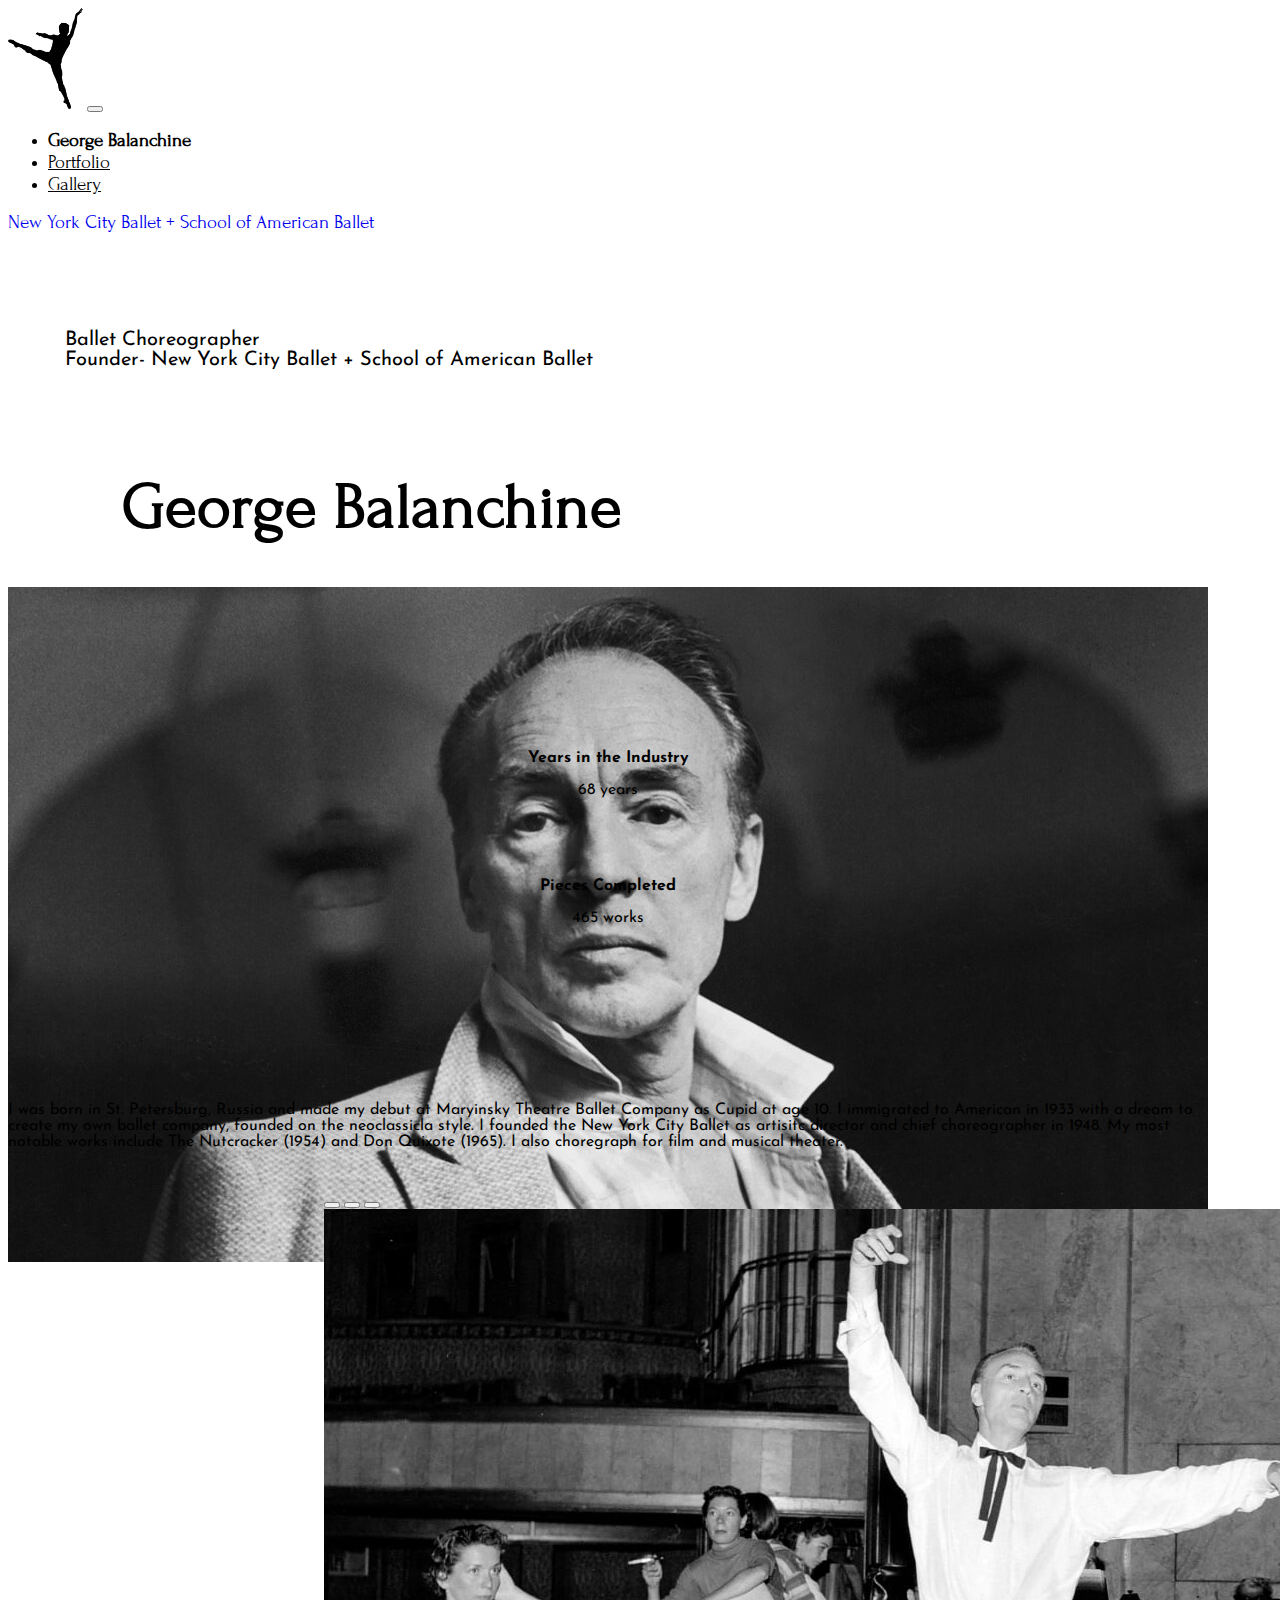
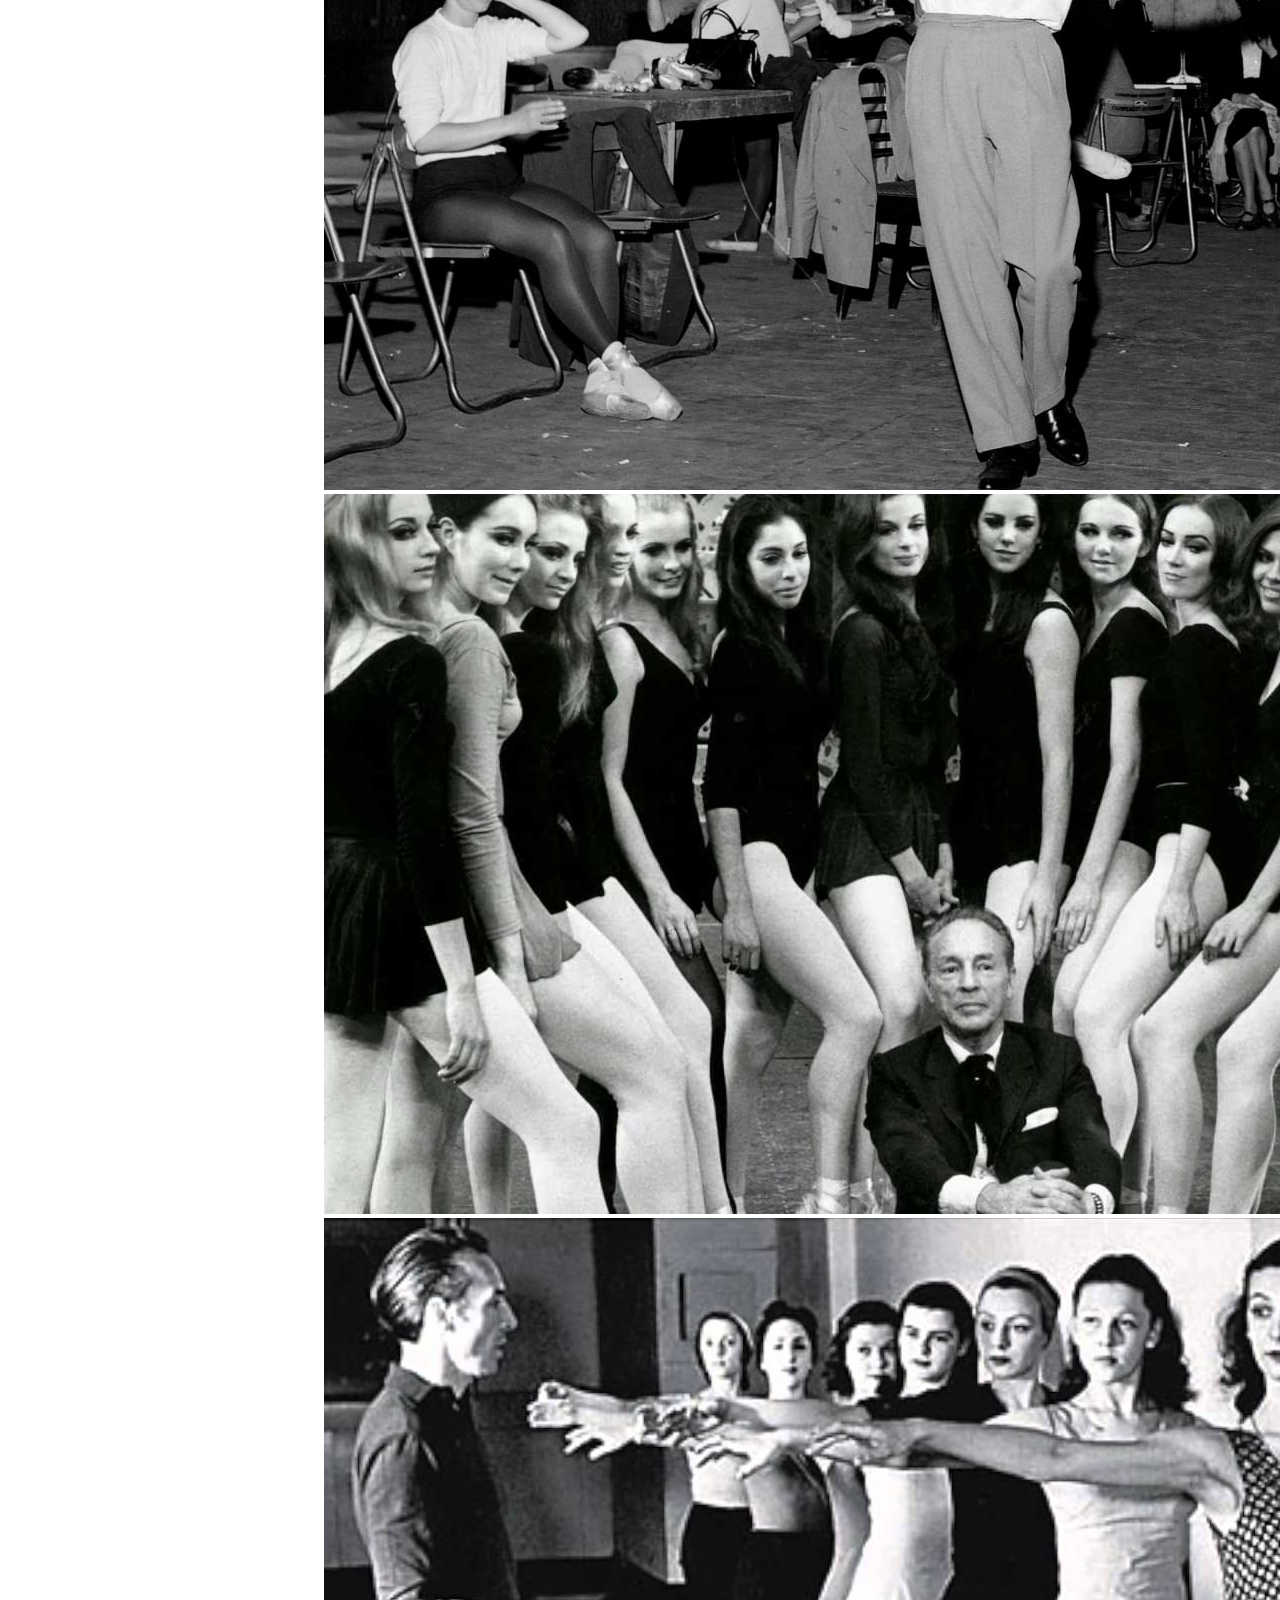
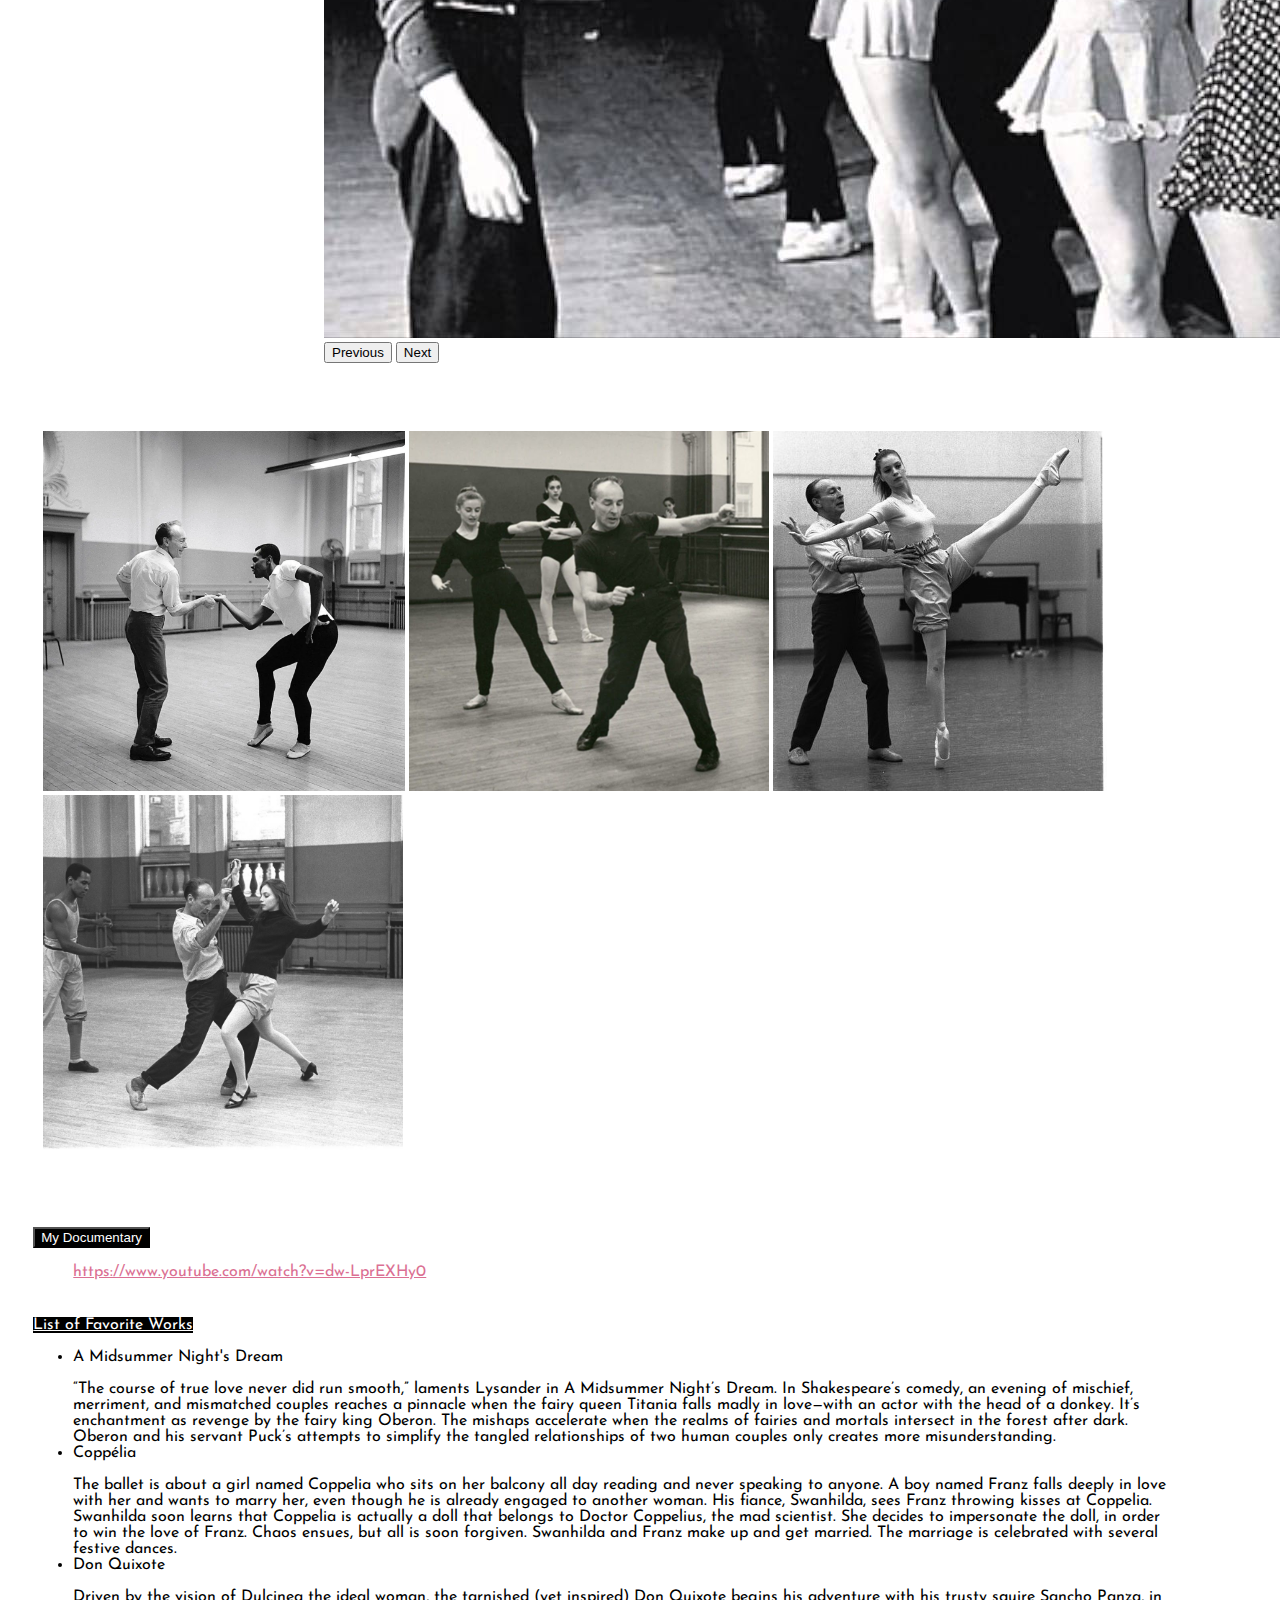
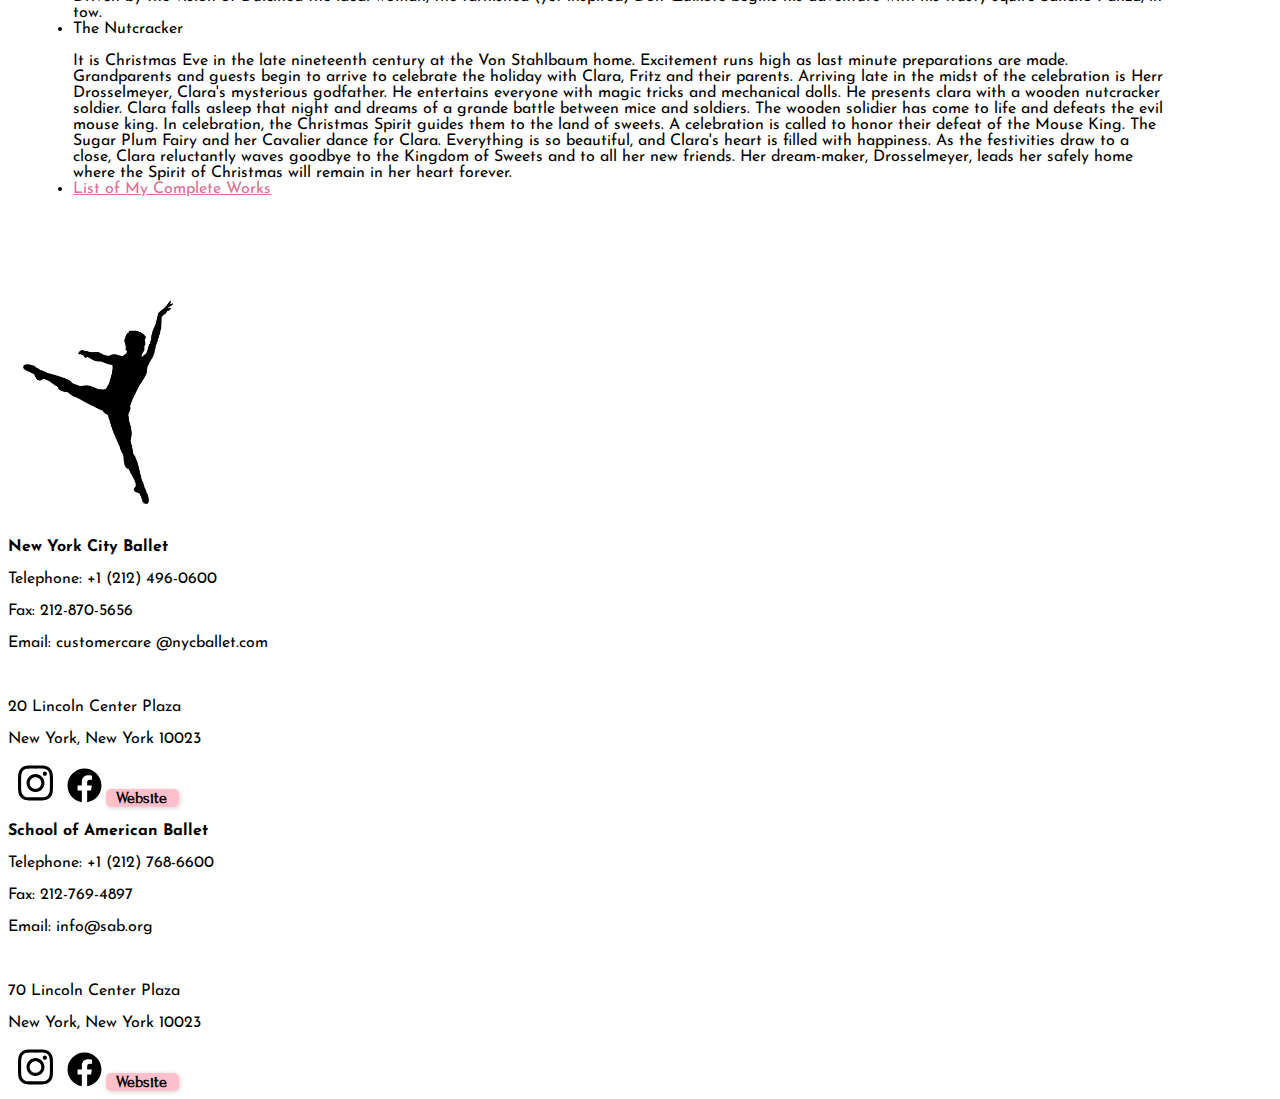
<file: designer/index.html>
<!doctype html>
<html lang="en">
  <head>
    <!-- Required meta tags -->
    <meta charset="utf-8">
    <meta name="viewport" content="width=device-width, initial-scale=1">
<link rel="icon" href="/favicon.ico" sizes="any">
    <!-- Bootstrap CSS -->
    <link href="https://cdn.jsdelivr.net/npm/bootstrap@5.2.2/dist/css/bootstrap.min.css" rel="stylesheet" integrity="sha384-Zenh87qX5JnK2Jl0vWa8Ck2rdkQ2Bzep5IDxbcnCeuOxjzrPF/et3URy9Bv1WTRi" crossorigin="anonymous">
 
<link rel="stylesheet" href="https://cdn.jsdelivr.net/npm/bootstrap-icons@1.8.1/font/bootstrap-icons.css"> 
<link href="css/styles.css" rel="stylesheet">
      
      <link rel="preconnect" href="https://fonts.googleapis.com">
<link rel="preconnect" href="https://fonts.googleapis.com"><link rel="preconnect" href="https://fonts.gstatic.com" crossorigin><link href="https://fonts.googleapis.com/css2?family=Amiri&family=Forum&family=Josefin+Sans:wght@300&family=Lobster+Two&display=swap" rel="stylesheet">

<title>George Balanchine</title>
<style>
    
    @import url('https://fonts.googleapis.com/css2?family=Amiri&family=Forum&family=Josefin+Sans:wght@300&family=Lobster+Two&display=swap'); 
  /*  
  background-image: url("images/background.png"); background-repeat: no-repeat;background-size: cover; background-attachment: fixed;
  background-position: center; */
    
  
    
      </style>
</head>
<body>
                
<nav class="navbar navbar-expand-lg bg-light">
  <div class="container-fluid">
     <a class="navbar-brand" href="#"><img class="logo" src="images/logo.png"></a>
    <button class="navbar-toggler" type="button" data-bs-toggle="collapse" data-bs-target="#navbarText" aria-controls="navbarText" aria-expanded="false" aria-label="Toggle navigation">
      <span class="navbar-toggler-icon"></span>
    </button>
    <div class="collapse navbar-collapse" id="navbarText">
      <ul class="navbar-nav me-auto mb-2 mb-lg-0">
        <li class="nav-item">
          <a class="nav-link active" aria-current="page" href="#" ><b>George Balanchine</b></a>
        </li>
        <li class="nav-item">
          <a class="nav-link" href="index.html">Portfolio</a>
        </li>
        <li class="nav-item">
          <a class="nav-link" href="gallery.html">Gallery</a>
        </li>
      </ul>
      <span class="navbar-text">
      <a class="visited" href="#legacy">New York City Ballet + School of American Ballet</a>
      </span>
    </div>
  </div>
</nav>
    
     <div class="break2"></div>   
  <main>
   <!--
    <img src="images/background.png" class="background .img-fluid"> -->
        

       <div class="p-3 mb-2 bg-dark text-white float-left intro">
           <div class="row">
           <div class="col">
               <p class="job">Ballet Choreographer <br/> Founder- New York City Ballet + School of American Ballet</p>
           <h1 class="name">George Balanchine </h1></div>
           
           <div class="col">
      <img class="face img-fluid float-right" src="images/face.jpg">
          </div>
               </div>
           </div>
      <div class="break2"></div>
        <div class="break2"></div>
      
<div class="container stats float-left">
<p>&#8291;</p> 
    <div class="container">
     <div class="row ">
    <div class="col-sm-2">
       <p> &#8291;</p>
        <p>&#8291;</p> 
        <p><b>Years in the Industry</b></p>
        <p> 68 years</p>
    </div>
        
    <div class="col-sm-2">
     <p>&#8291;</p> 
        <p>&#8291;</p> 
         <p><b>Pieces Completed</b></p>
        <p> 465 works</p>
        </div>
         
          <div class="col-sm-1">
     <p>&#8291;</p> 
        <p>&#8291;</p> 
         <p>&#8291;</p>
        <p> &#8291;</p>
        </div>
         
          <div class="col-sm-6">
     <p>&#8291;</p> 
        <p> I was born in St. Petersburg, Russia and made my debut at Maryinsky Theatre Ballet Company as Cupid at age 10. I immigrated to American in 1933 with a dream to create my own ballet company, founded on the neoclassicla style. I founded the New York City Ballet as artisitc director and chief choreographer in 1948. My most notable works include The Nutcracker (1954) and Don Quixote (1965). I also choregraph for film and musical theater. </p>
        </div>
         
        
        </div>
    </div> 
      </div>
      <div>
      <div class="container2">
   <div class="indexcar float-center">  
<div id="carouselExampleCaptions" class="carousel slide" data-bs-ride="false">
  <div class="carousel-indicators">
    <button type="button" data-bs-target="#carouselExampleCaptions" data-bs-slide-to="0" class="active" aria-current="true" aria-label="Slide 1"></button>
    <button type="button" data-bs-target="#carouselExampleCaptions" data-bs-slide-to="1" aria-label="Slide 2"></button>
    <button type="button" data-bs-target="#carouselExampleCaptions" data-bs-slide-to="2" aria-label="Slide 3"></button>
  </div>
  <div class="carousel-inner">
    <div class="carousel-item active">
      <img src="images/slide1.jfif" class="d-block w-100" >
     
    </div>
    <div class="carousel-item">
      <img src="images/slide2.jpg" class="d-block w-100" >
      
    </div>
    <div class="carousel-item">
      <img src="images/slide3.jpg" class="d-block w-100" >
      
    </div>
  </div>
  <button class="carousel-control-prev" type="button" data-bs-target="#carouselExampleCaptions" data-bs-slide="prev">
    <span class="carousel-control-prev-icon" aria-hidden="true"></span>
    <span class="visually-hidden">Previous</span>
  </button>
  <button class="carousel-control-next" type="button" data-bs-target="#carouselExampleCaptions" data-bs-slide="next">
    <span class="carousel-control-next-icon" aria-hidden="true"></span>
    <span class="visually-hidden">Next</span>
  </button>
</div>
       </div> 
          </div>
          </div>
      
      <div class="break2"></div>
      <p >&#8291;</p>
      
      <div class="four">
      <img class="square img-fluid" src="images/square1.webp">
       <img class="square img-fluid" src="images/square2.jpg">
       <img class="square img-fluid" src="images/square3.jpg">
       <img class="square img-fluid" src="images/square4.jpg">
          </div>
      
       <div class="break2"></div>
      <p >&#8291;</p>
      
        <div class="videos">
      <div class="dropdown">
  <button class="btn btn-secondary dropdown-toggle" type="button" data-bs-toggle="dropdown" aria-expanded="false">
    My Documentary
  </button>
  <ul class="dropdown-menu">
  <a class="youtube" href="https://www.youtube.com/watch?v=dw-LprEXHy0">https://www.youtube.com/watch?v=dw-LprEXHy0</a>
  </ul>
</div>
      </div>
      
      <div class="works">
      <p>
  <a class="btn btn-primary" data-bs-toggle="collapse" href="#collapseExample" role="button" aria-expanded="false" aria-controls="collapseExample">
    List of Favorite Works
  </a>
</p>
<div class="collapse" id="collapseExample">
  <div class="card card-body">
       <ul class="list-group">
  <li class="list-group-item">A Midsummer Night's Dream <br/> <br/>“The course of true love never did run smooth,” laments Lysander in A Midsummer Night’s Dream. In Shakespeare’s comedy, an evening of mischief, merriment, and mismatched couples reaches a pinnacle when the fairy queen Titania falls madly in love—with an actor with the head of a donkey. It’s enchantment as revenge by the fairy king Oberon. The mishaps accelerate when the realms of fairies and mortals intersect in the forest after dark. Oberon and his servant Puck’s attempts to simplify the tangled relationships of two human couples only creates more misunderstanding.</li>
  <li class="list-group-item">Coppélia <br/><br/> The ballet is about a girl named Coppelia who sits on her balcony all day reading and never speaking to anyone. A boy named Franz falls deeply in love with her and wants to marry her, even though he is already engaged to another woman. His fiance, Swanhilda, sees Franz throwing kisses at Coppelia. Swanhilda soon learns that Coppelia is actually a doll that belongs to Doctor Coppelius, the mad scientist. She decides to impersonate the doll, in order to win the love of Franz. Chaos ensues, but all is soon forgiven. Swanhilda and Franz make up and get married. The marriage is celebrated with several festive dances.</li>
  <li class="list-group-item">Don Quixote <br/><br/> Driven by the vision of Dulcinea the ideal woman, the tarnished (yet inspired) Don Quixote begins his adventure with his trusty squire Sancho Panza, in tow.</li>
  <li class="list-group-item">The Nutcracker <br/><br/> It is Christmas Eve in the late nineteenth century at the Von Stahlbaum home. Excitement runs high as last minute preparations are made. Grandparents and guests begin to arrive to celebrate the holiday with Clara, Fritz and their parents. Arriving late in the midst of the celebration is Herr Drosselmeyer, Clara's mysterious godfather. He entertains everyone with magic tricks and mechanical dolls. He presents clara with a wooden nutcracker soldier. Clara falls asleep that night and dreams of a grande battle between mice and soldiers. The wooden solidier has come to life and defeats the evil mouse king. In celebration, the Christmas Spirit guides them to the land of sweets. A celebration is called to honor their defeat of the Mouse King. The Sugar Plum Fairy and her Cavalier dance for Clara. Everything is so beautiful, and Clara's heart is filled with happiness. As the festivities draw to a close, Clara reluctantly waves goodbye to the Kingdom of Sweets and to all her new friends. Her dream-maker, Drosselmeyer, leads her safely home where the Spirit of Christmas will remain in her heart forever.</li>
<li class="list-group-item"><a class="youtube" href="https://www.balanchine.com/BalletsAlph">List of My Complete Works</a></li>
</ul>
  </div>
</div>
          </div>
      
    </main>  
<footer class="text-muted py-5">
<div class="container float-start">
<p>&#8291;</p> 
    <p class="float-start mb-1">
  <img class="logo2" src="images/logo.png">
</p>

    <div class="container">
     <div class="row ">
    <div class="col-sm-3">
       <p id="legacy"><b> New York City Ballet</b></p>
        <p>Telephone: +1 (212) 496-0600</p>
        <p> Fax: 212-870-5656</p>
        <p>Email: customercare @nycballet.com</p>
        <p></p>
    </div>
        
    <div class="col-sm-3">
     <p>&#8291;</p> 
        <p>20 Lincoln Center Plaza</p>
        <p>New York, New York 10023</p>    
        <img class="socials" src="images/instagram.svg" href="https://www.instagram.com/nycballet/?hl=en"> <img class="socials" src="images/facebook.svg" href="https://www.facebook.com/nycballet/">
          <a class="footerlinks" href="https://www.nycballet.com/"><b>Website</b></a>
        </div>
         
         <div class="col-sm-3">
       <p><b> School of American Ballet</b></p>
        <p>Telephone: +1 (212) 768-6600</p>
        <p> Fax: 212-769-4897</p>
        <p>Email: info@sab.org</p>
        <p></p>
    </div>
        <div class="col-sm-3">
     <p>&#8291;</p> 
        <p>70 Lincoln Center Plaza</p>
        <p>New York, New York 10023</p>    
        <img class="socials" src="images/instagram.svg" href="https://www.instagram.com/sab_nyc/?hl=en"> <img class="socials" src="images/facebook.svg" href="https://www.facebook.com/SABNYC/">
          <a class="footerlinks" href="https://sab.org/"><b>Website</b></a>
        </div>
    </div>
</div>
    </div>
    
</footer>

<!-- Option 1: Bootstrap Bundle with Popper -->
<script src="https://cdn.jsdelivr.net/npm/bootstrap@5.2.2/dist/js/bootstrap.bundle.min.js" integrity="sha384-OERcA2EqjJCMA+/3y+gxIOqMEjwtxJY7qPCqsdltbNJuaOe923+mo//f6V8Qbsw3" crossorigin="anonymous"></script>



<script src='js/scripts.js'></script>    
  </body>
</html>
</file>
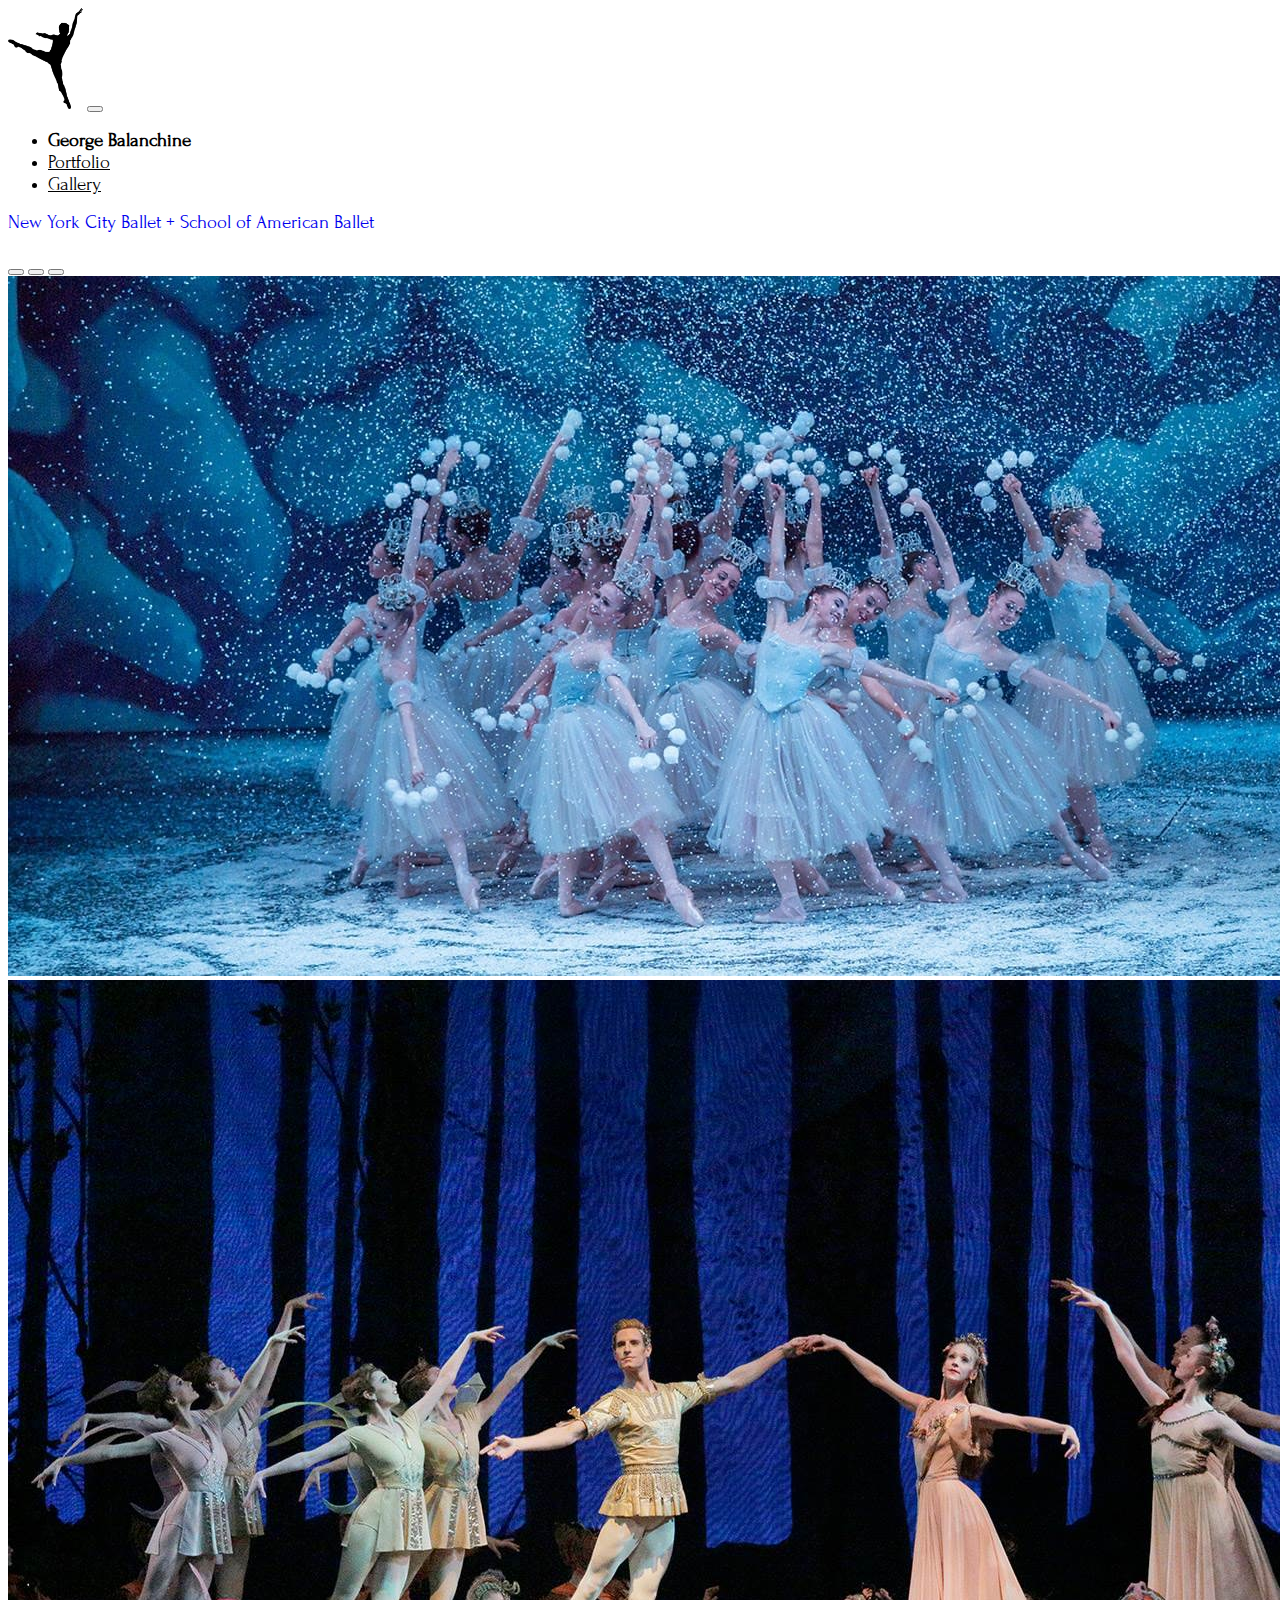
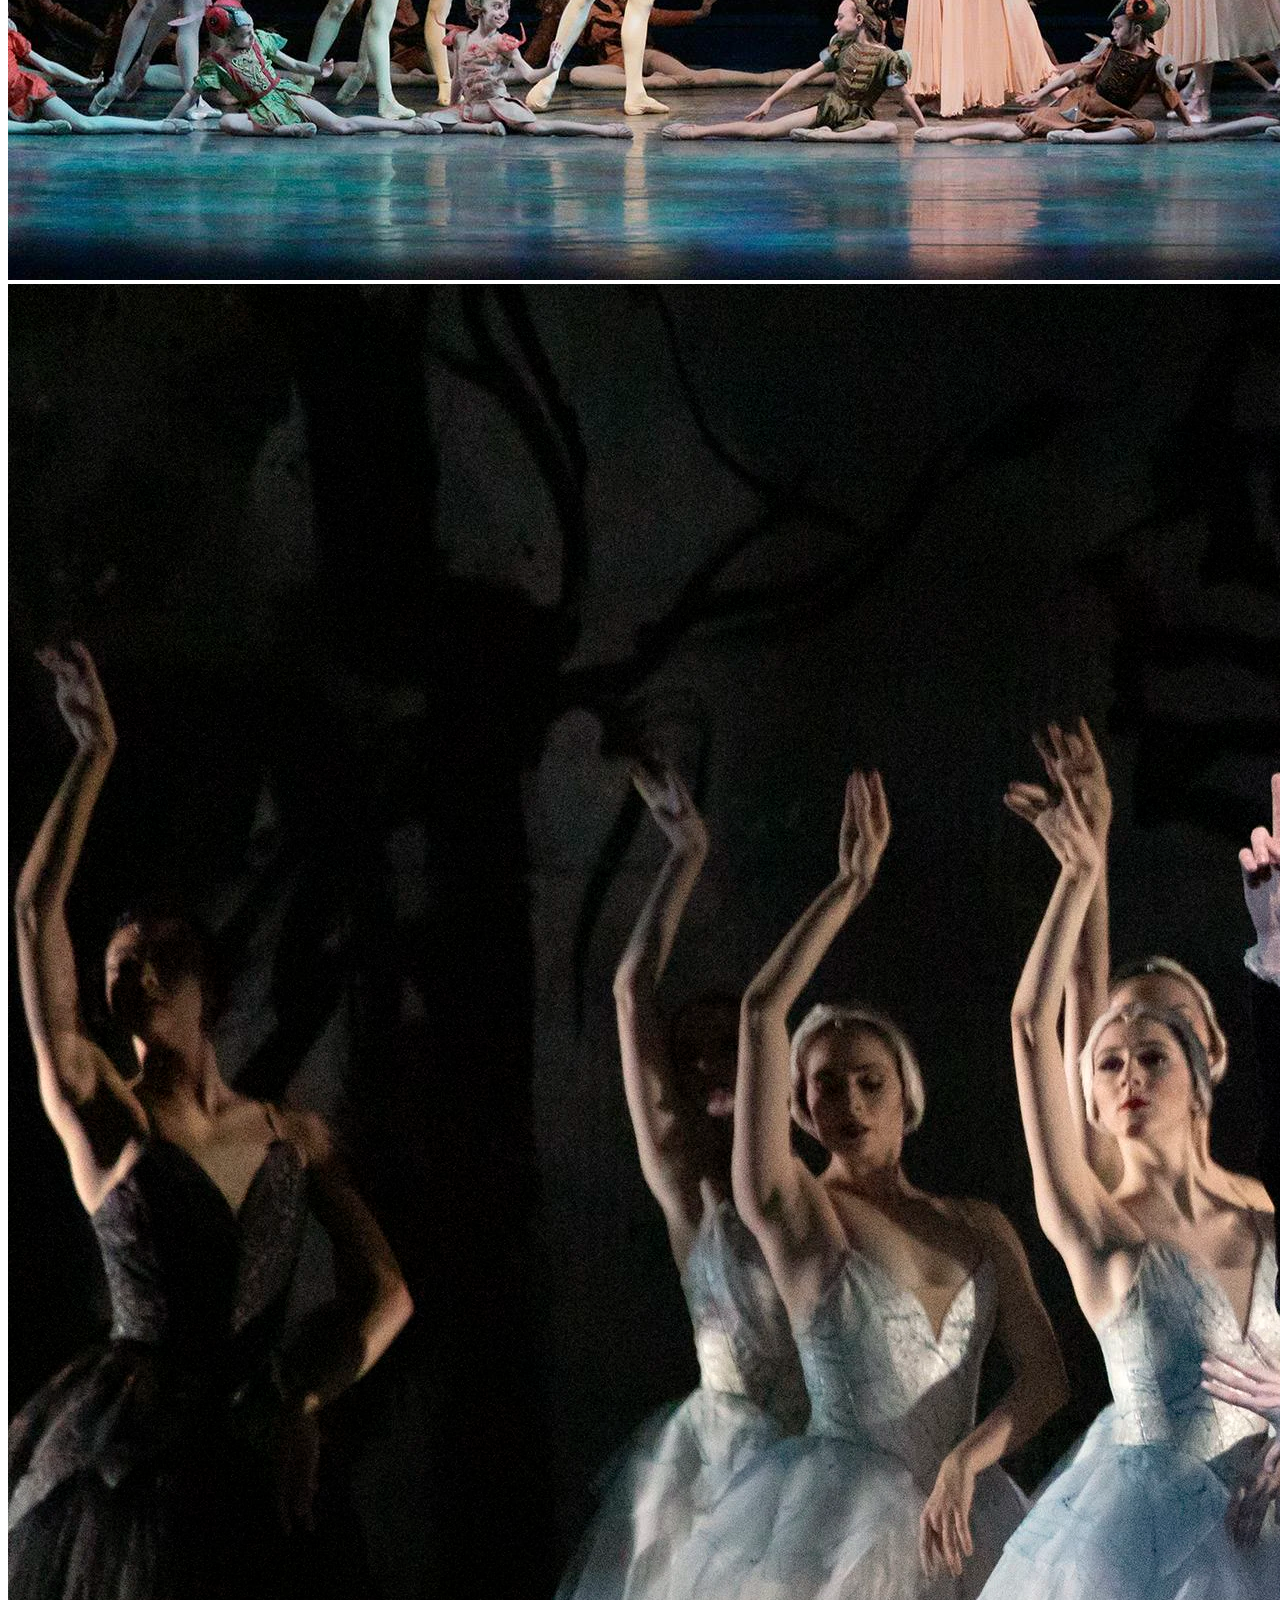
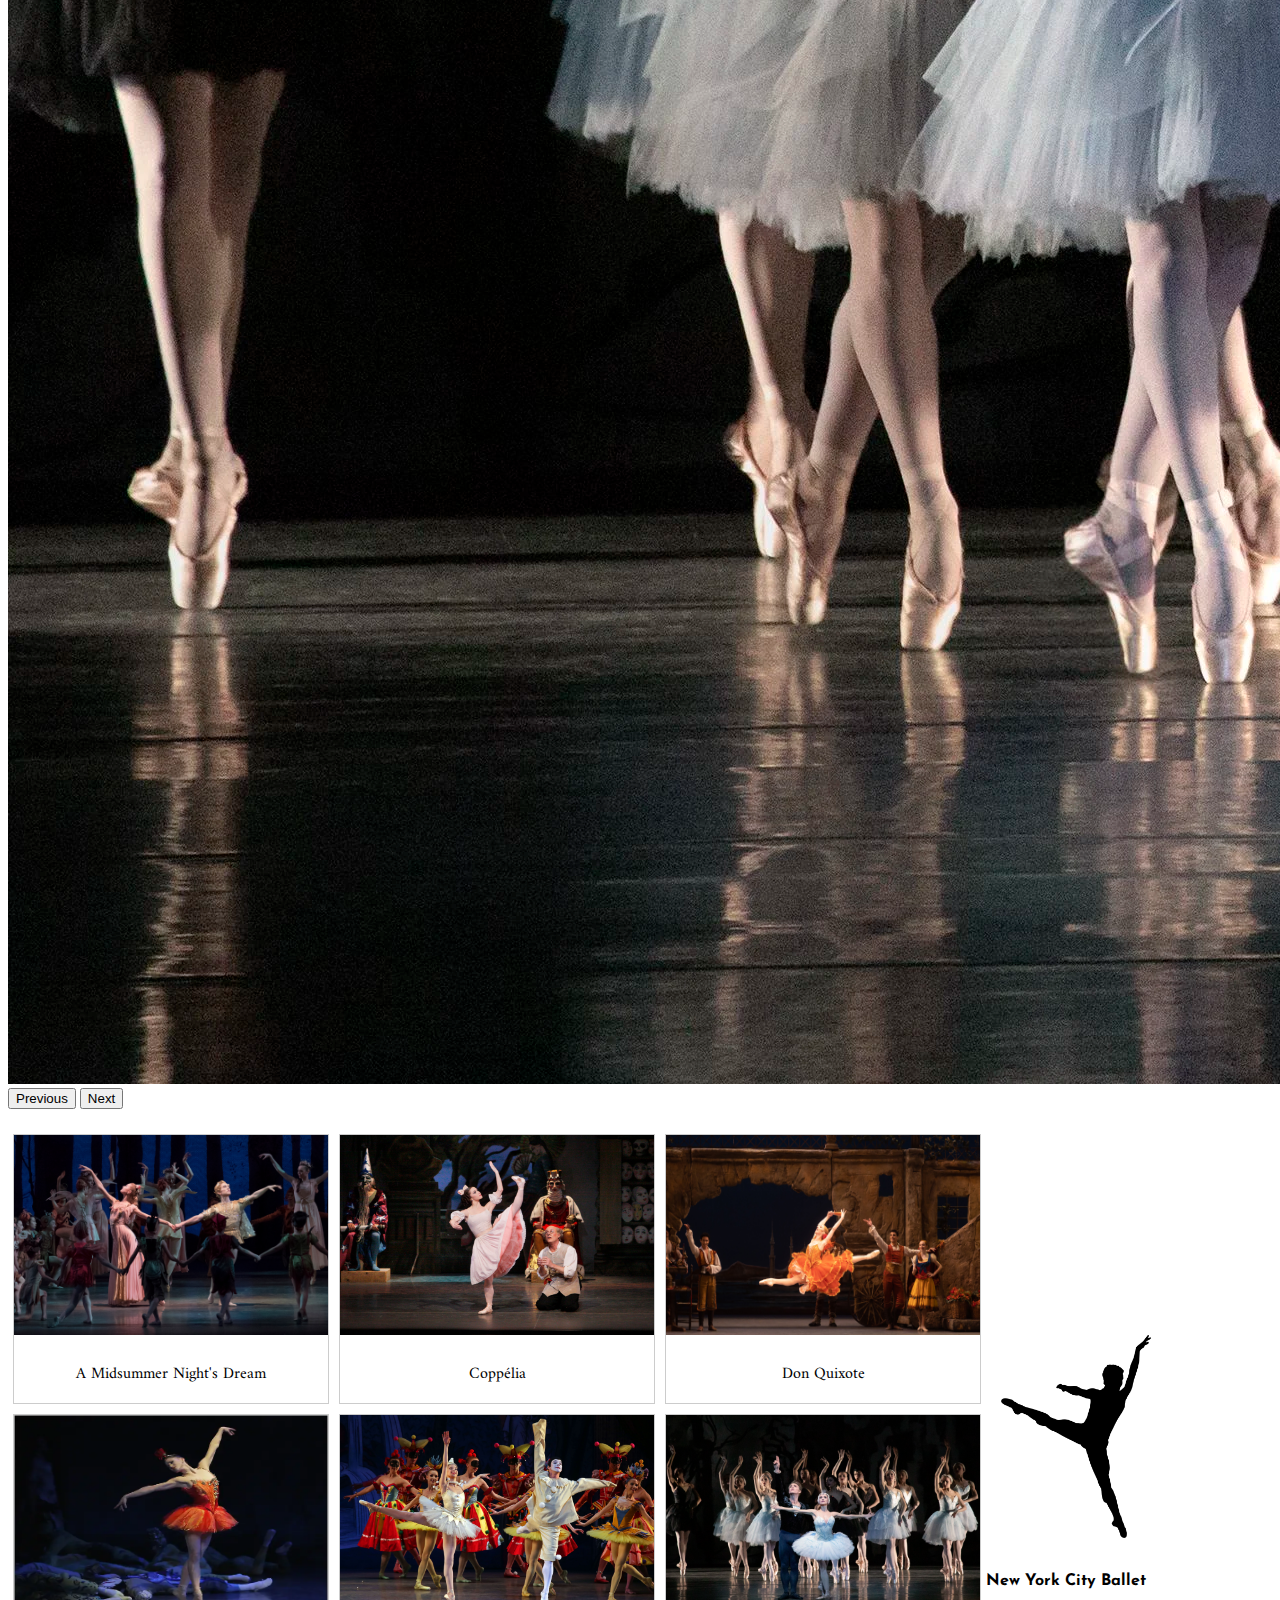
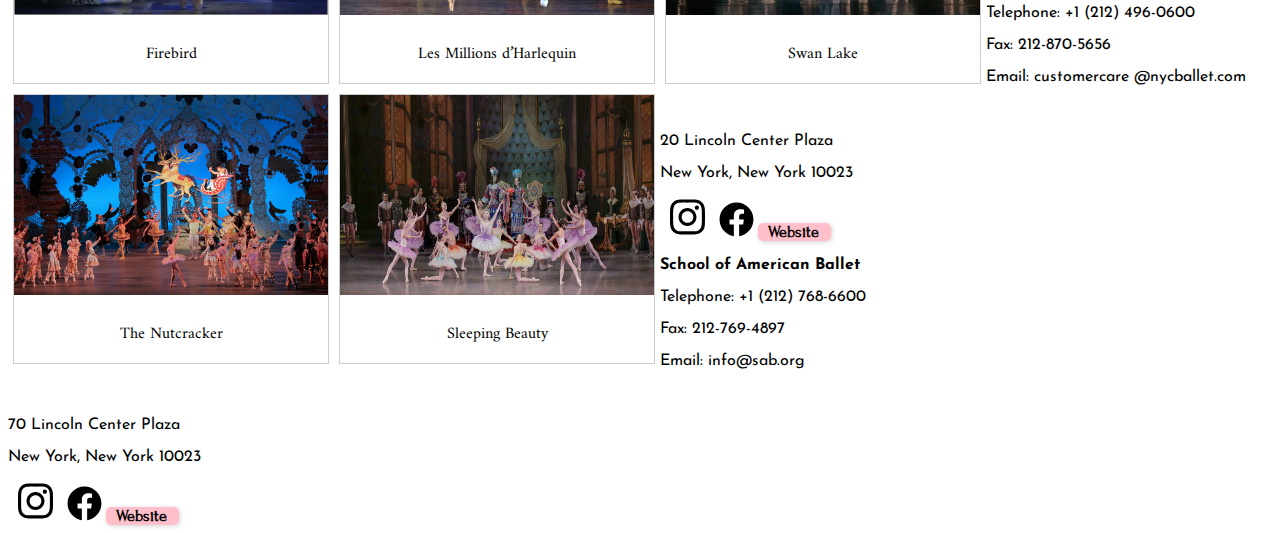
<file: designer/gallery.html>
<!doctype html>
<html lang="en">
  <head>
    <!-- Required meta tags -->
    <meta charset="utf-8">
    <meta name="viewport" content="width=device-width, initial-scale=1">
<link rel="icon" href="/favicon.ico" sizes="any">
    <!-- Bootstrap CSS -->
    <link href="https://cdn.jsdelivr.net/npm/bootstrap@5.2.2/dist/css/bootstrap.min.css" rel="stylesheet" integrity="sha384-Zenh87qX5JnK2Jl0vWa8Ck2rdkQ2Bzep5IDxbcnCeuOxjzrPF/et3URy9Bv1WTRi" crossorigin="anonymous">
 
<link rel="stylesheet" href="https://cdn.jsdelivr.net/npm/bootstrap-icons@1.8.1/font/bootstrap-icons.css"> 
<link href="css/styles.css" rel="stylesheet">
      
      <link rel="preconnect" href="https://fonts.googleapis.com">
<link rel="preconnect" href="https://fonts.googleapis.com"><link rel="preconnect" href="https://fonts.gstatic.com" crossorigin><link href="https://fonts.googleapis.com/css2?family=Amiri&family=Forum&family=Josefin+Sans:wght@300&family=Lobster+Two&display=swap" rel="stylesheet">

<title>George Balanchine</title>
<style>
    
    @import url('https://fonts.googleapis.com/css2?family=Amiri&family=Forum&family=Josefin+Sans:wght@300&family=Lobster+Two&display=swap'); 
      
     /* body {
  background-image: url("images/background.png"); background-repeat: no-repeat;background-size: cover; background-attachment: fixed;
  background-position: center;
} */
      </style>
</head>
<body>
                
<nav class="navbar navbar-expand-lg bg-light">
  <div class="container-fluid">
     <a class="navbar-brand" href="#"><img class="logo" src="images/logo.png"></a>
    <button class="navbar-toggler" type="button" data-bs-toggle="collapse" data-bs-target="#navbarText" aria-controls="navbarText" aria-expanded="false" aria-label="Toggle navigation">
      <span class="navbar-toggler-icon"></span>
    </button>
    <div class="collapse navbar-collapse" id="navbarText">
      <ul class="navbar-nav me-auto mb-2 mb-lg-0">
        <li class="nav-item">
          <a class="nav-link active" aria-current="page" href="#" ><b>George Balanchine</b></a>
        </li>
        <li class="nav-item">
          <a class="nav-link" href="index.html">Portfolio</a>
        </li>
        <li class="nav-item">
          <a class="nav-link" href="gallery.html">Gallery</a>
        </li>
      </ul>
      <span class="navbar-text">
      <a class="visited" href="#legacy">New York City Ballet + School of American Ballet</a>
      </span>
    </div>
  </div>
</nav>
    
 <main class="container">
    
     <div id="carouselExampleCaptions" class="carousel slide" data-bs-ride="false">
  <div class="carousel-indicators">
    <button type="button" data-bs-target="#carouselExampleCaptions" data-bs-slide-to="0" class="active" aria-current="true" aria-label="Slide 1"></button>
    <button type="button" data-bs-target="#carouselExampleCaptions" data-bs-slide-to="1" aria-label="Slide 2"></button>
    <button type="button" data-bs-target="#carouselExampleCaptions" data-bs-slide-to="2" aria-label="Slide 3"></button>
  </div>
  <div class="carousel-inner">
    <div class="carousel-item active">
      <img src="images/nutcracker2.jfif" class="d-block w-100" >
     
    </div>
    <div class="carousel-item">
      <img src="images/mid2.webp" class="d-block w-100" >
      
    </div>
    <div class="carousel-item">
      <img src="images/swan2.jpg" class="d-block w-100" >
      
    </div>
  </div>
  <button class="carousel-control-prev" type="button" data-bs-target="#carouselExampleCaptions" data-bs-slide="prev">
    <span class="carousel-control-prev-icon" aria-hidden="true"></span>
    <span class="visually-hidden">Previous</span>
  </button>
  <button class="carousel-control-next" type="button" data-bs-target="#carouselExampleCaptions" data-bs-slide="next">
    <span class="carousel-control-next-icon" aria-hidden="true"></span>
    <span class="visually-hidden">Next</span>
  </button>
</div>
          
    <div class="break2"></div>     
          
          <div class="gallery">
  <a target="_blank" href="https://www.nycballet.com/discover/ballet-repertory/a-midsummer-nights-dream/" >
    <img src="images/midsummer.jpg" alt="A Midsummer Night's Dream" class="img-fluid" width="600" height="400">
  </a>
  <div class="desc">A Midsummer Night's Dream</div>
</div>

<div class="gallery">
  <a target="_blank" href="https://www.nycballet.com/discover/ballet-repertory/coppelia/" >
    <img src="images/coppelia.webp" alt="Coppélia" class="img-fluid" width="600" height="400">
  </a>
  <div class="desc">Coppélia</div>
</div>

<div class="gallery">
  <a target="_blank" href="https://www.nycballet.com/discover/ballet-repertory/don-quixote/" >
    <img src="images/quixote.jpg" alt="Don Quixote" class="img-fluid" width="600" height="400">
  </a>
  <div class="desc">Don Quixote</div>
</div>

<div class="gallery">
  <a target="_blank" href="https://www.nycballet.com/discover/ballet-repertory/firebird/" >
    <img src="images/firebird.webp" alt="Firebird"  class="img-fluid" width="600" height="400">
  </a>
  <div class="desc">Firebird</div>
</div> 
         
       <div class="break1">   
          <div class="gallery">
  <a target="_blank" href="https://www.nycballet.com/discover/ballet-repertory/harlequinade/" >
    <img src="images/quinn.jpg" alt="Les Millions d’Harlequin" class="img-fluid" width="600" height="400">
  </a>
  <div class="desc">Les Millions d’Harlequin</div>
</div>

<div class="gallery">
  <a target="_blank" href="https://www.nycballet.com/discover/ballet-repertory/swan-lake-martins/" >
    <img src="images/swan.webp" alt="Swan Lake" class="img-fluid" width="600" height="400">
  </a>
  <div class="desc">Swan Lake</div>
</div>

<div class="gallery">
  <a target="_blank" href="https://www.nycballet.com/discover/ballet-repertory/george-balanchines-the-nutcracker/" >
    <img src="images/nutcracker.jpg" alt="Nutcracker" class="img-fluid" width="600" height="400">
  </a>
  <div class="desc">The Nutcracker</div>
</div>

<div class="gallery">
  <a target="_blank" href="https://www.nycballet.com/discover/ballet-repertory/the-sleeping-beauty/" >
    <img src="images/sleeping.jpg" alt="Sleeping Beauty" class="img-fluid" width="600" height="400">
  </a>
  <div class="desc">Sleeping Beauty</div>
</div>
          </div>
           <div class="spacer3">
         </div>
           <div>
           <p >&#8291;</p>
          </div>    
             
    
      <div class="break2"></div> 
      </main>
    
    
    
<footer class="text-muted py-5">
<div class="container float-start">
<p>&#8291;</p> 
    <p class="float-start mb-1">
  <img class="logo2" src="images/logo.png">
</p>

    <div class="container">
     <div class="row ">
    <div class="col-sm-3">
       <p id="legacy"><b> New York City Ballet</b></p>
        <p>Telephone: +1 (212) 496-0600</p>
        <p> Fax: 212-870-5656</p>
        <p>Email: customercare @nycballet.com</p>
        <p></p>
    </div>
        
    <div class="col-sm-3">
     <p>&#8291;</p> 
        <p>20 Lincoln Center Plaza</p>
        <p>New York, New York 10023</p>    
        <img class="socials" src="images/instagram.svg" href="https://www.instagram.com/nycballet/?hl=en"> <img class="socials" src="images/facebook.svg" href="https://www.facebook.com/nycballet/">
          <a class="footerlinks" href="https://www.nycballet.com/"><b>Website</b></a>
        </div>
         
         <div class="col-sm-3">
       <p><b> School of American Ballet</b></p>
        <p>Telephone: +1 (212) 768-6600</p>
        <p> Fax: 212-769-4897</p>
        <p>Email: info@sab.org</p>
        <p></p>
    </div>
        <div class="col-sm-3">
     <p>&#8291;</p> 
        <p>70 Lincoln Center Plaza</p>
        <p>New York, New York 10023</p>    
        <img class="socials" src="images/instagram.svg" href="https://www.instagram.com/sab_nyc/?hl=en"> <img class="socials" src="images/facebook.svg" href="https://www.facebook.com/SABNYC/">
          <a class="footerlinks" href="https://sab.org/"><b>Website</b></a>
        </div>
    </div>
</div>
    </div>
    
</footer>

<!-- Option 1: Bootstrap Bundle with Popper -->
<script src="https://cdn.jsdelivr.net/npm/bootstrap@5.2.2/dist/js/bootstrap.bundle.min.js" integrity="sha384-OERcA2EqjJCMA+/3y+gxIOqMEjwtxJY7qPCqsdltbNJuaOe923+mo//f6V8Qbsw3" crossorigin="anonymous"></script>



<script src='js/scripts.js'></script>    
  </body>
</html>
</file>
<file: designer/css/styles.css>
a.active {
  color:black; text-decoration: none;
}

.# {    
    background-image: url(https://picsum.photos/seed/picsum/1200/800);
    background-position: center;
    background-size: cover;
}

.logo{width:75px; height:auto;}
.logo2{width:150px; height:auto; padding:15px;}


.break1{height:50px;}

.break2{height:20px;}

footer{background-color:white;font-family: 'Forum', cursive;color:black;left: 0;
  bottom: 0;
    width: 100%; padding-top: 25px;}

.footerlinks{color:black; text-decoration: none; background-color:pink; border-radius:5px; padding-right: 12px; padding-left:10px;box-shadow: 1px 1px 5px #D3D3D3; font-family: 'Forum', cursive;}


.nav-link{font-family: 'Forum', cursive; font-size: 14pt; color:black;}

.navbar-text{font-family: 'Forum', cursive; font-size: 14pt; color:palevioletred;padding-right:40px;text-decoration: none;}

h5{color:black}
.care{color:black;}
.carousel{padding-top: 25px;}

div.gallery {
  margin: 5px;
  border: 1px solid #ccc;
  float: left;
  width: 314px;
    align-content: center;
}

div.gallery:hover {
  border: 1px solid #777;
}

div.gallery img {
  width: 100%;
  height: 200px;
}

div.desc {
  padding: 15px;
  text-align: center;
}

.socials{width:35px;padding-left: 10px;}


.background{width:100%;}

a.visited{text-decoration: none;}

.gallery{font-family:'Amiri', serif;  }

.face{}


p{ font-family: 'Josefin Sans', sans-serif;}

h1{font-family:'Forum', cursive; }

.job{padding:5%;font-size: 20px;}

.name{padding-left:10%; font-size: 65px;}

.col-sm-2{text-align: center;}

.stats{padding-right: 5%; color:black;}

.video{color:white; background-color: black;}

.intro{width:90%; height:325px;}

.container2{width: 50%; align-content: center; display: block;
  margin-left: auto;
  margin-right: auto;}

.square{height:360px;}
.four{margin-left: auto; margin-right: auto; display:block; padding-left:35px;}

.videos{padding-left: 2%;font-family:'Josefin Sans', sans-serif; padding-bottom: 5px; }
.btn:hover{background-color: palevioletred; color:black; text-decoration: none; border-color: palevioletred}
.btn{background-color: black;color:white; border-color: black;}
.workstab{padding-left: 2%; }

.works{width:90%; padding-left:2%; font-family: 'Josefin Sans', sans-serif;color:black; }

.youtube{color:palevioletred;}

/*font-family: 'Amiri', serif;
font-family: 'Forum', cursive;
font-family: 'Josefin Sans', sans-serif;
font-family: 'Lobster Two', cursive;*/
</file>
